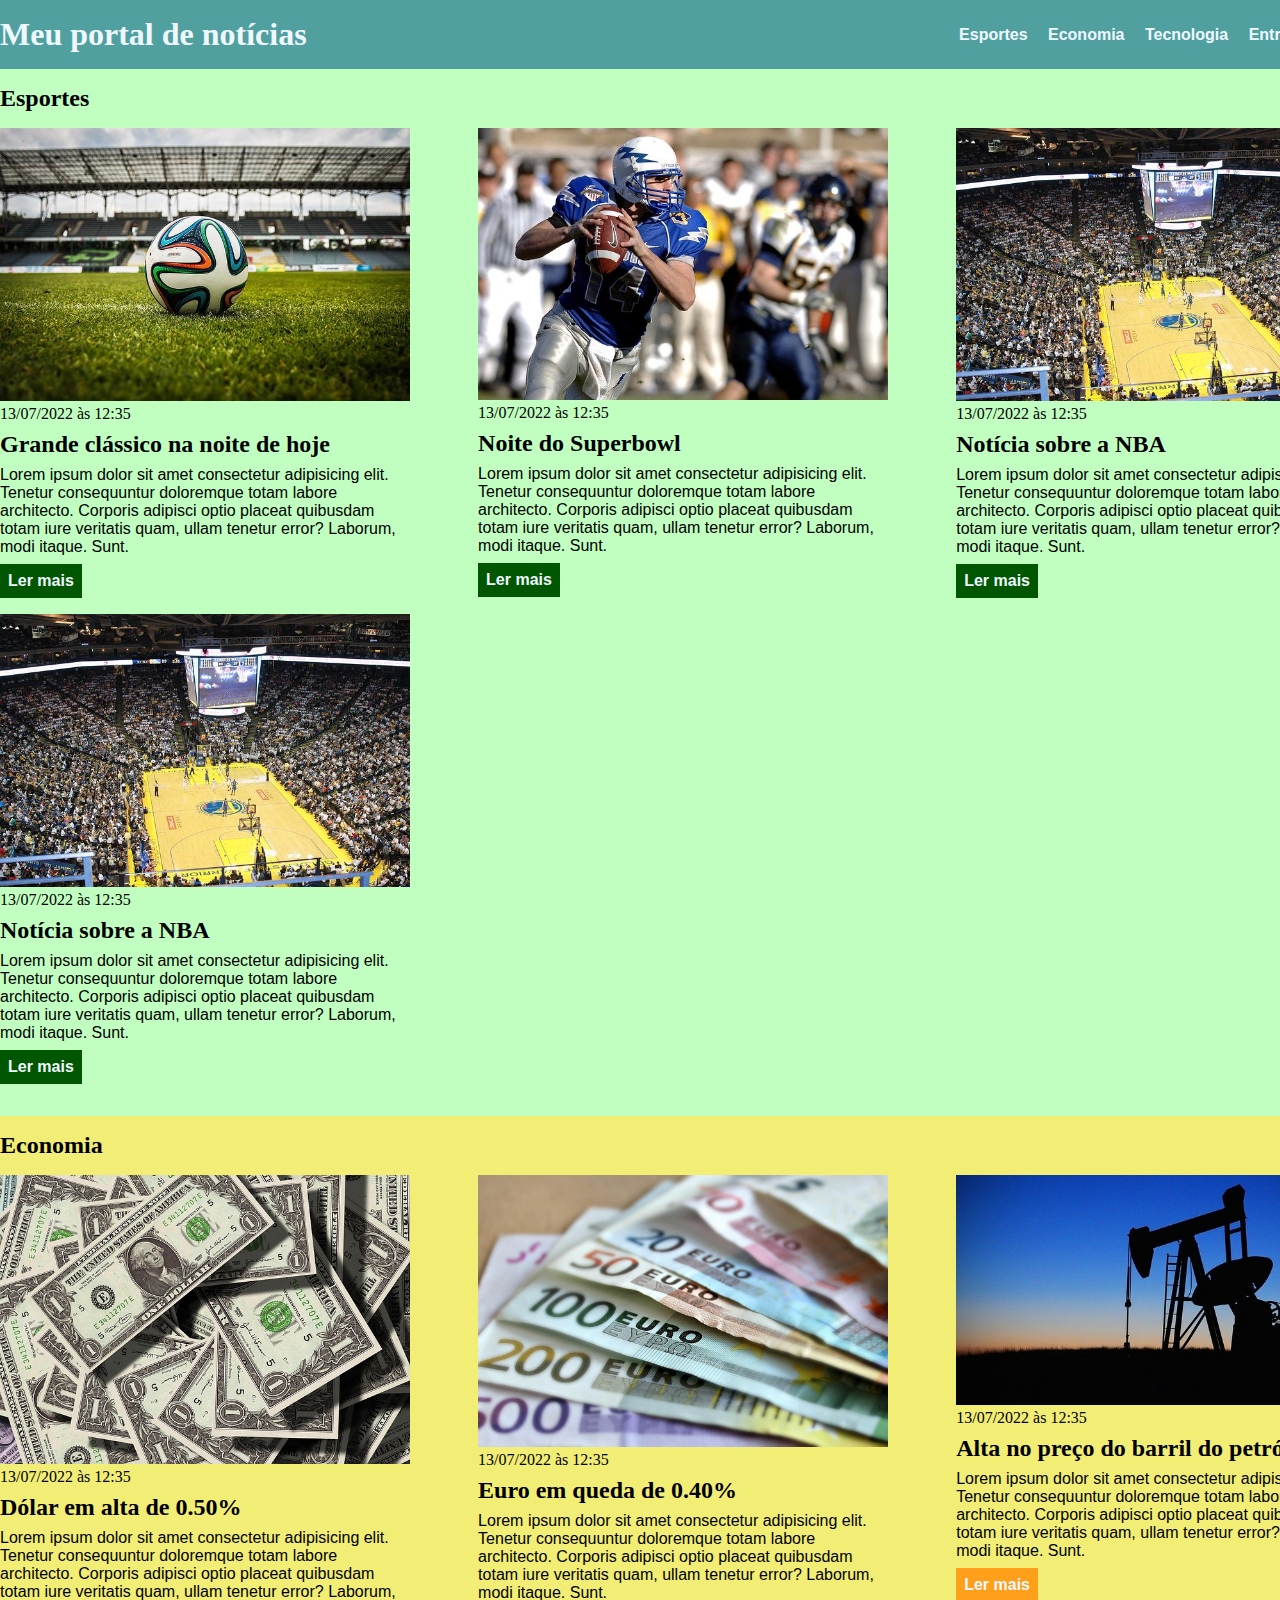
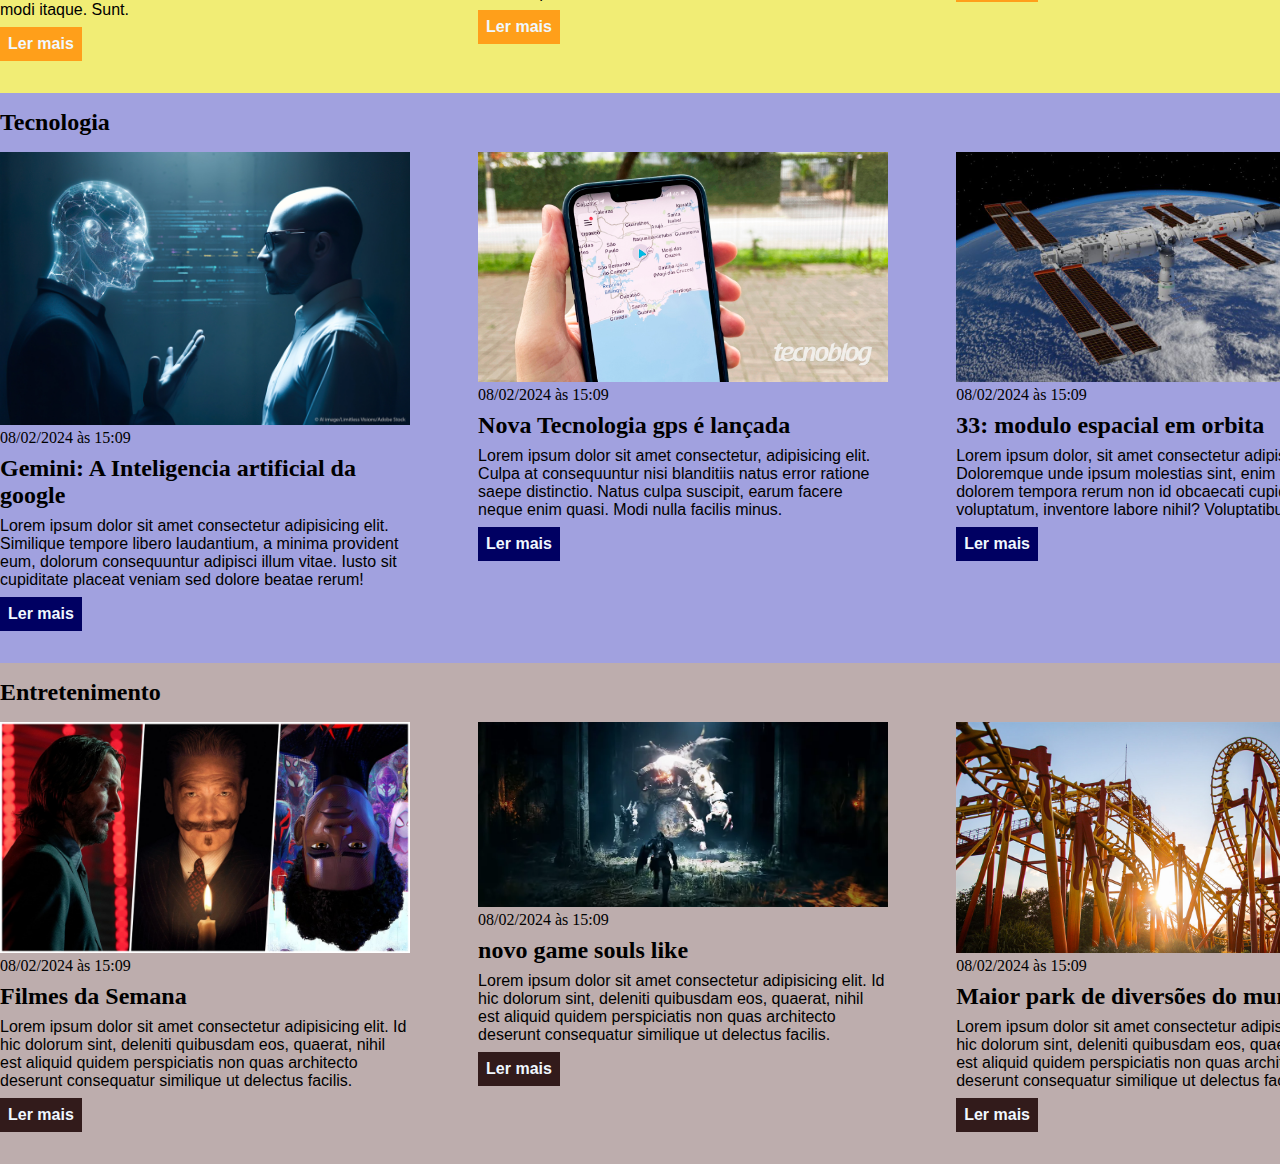
<file: css/index.html>
<!DOCTYPE html>
    <html lang="pt-BR">
    <head>
        <meta charset="UTF-8">
        <meta http-equiv="X-UA-Compatible" content="IE=edge">
        <meta name="viewport" content="width=device-width, initial-scale=1.0">
        <title>Meu portal de notícias</title>
        <link rel="stylesheet" href="pratica_css.css" />
    </head>
    <body>
        <header>
        <div class="container">  
            <h1>Meu portal de notícias</h1>
            <nav>
                <ul>
                    <li>
                        <a href="#sports" title="Ir para a seção de esportes">Esportes</a>
                    </li>
                    <li>
                        <a href="#economy" title="Ir para a seção de notícias">Economia</a>
                    </li>
                    <li>
                        <a href="#tec" title="Ir para a seção de notícias">Tecnologia</a>
                    </li>
                    <li>
                        <a href="#entretenimento" title="Ir para a seção de notícias">Entretenimento</a>
                    </li>
                </ul>
            </nav>
        </div>
        </header>
        <section id="sports">
        <div class="container">
            <h2>Esportes</h2>
        <div class="articles">
            <article>
                <img src="./imagens/futebol.jpg" alt="Bola de futebol no gramado" />
                <header>
                    <time class="creation-date">13/07/2022 às 12:35</time>
                </header>
                <h3>Grande clássico na noite de hoje</h3>
                <p>
                    Lorem ipsum dolor sit amet consectetur adipisicing elit. Tenetur consequuntur doloremque totam labore architecto. Corporis adipisci optio placeat quibusdam totam iure veritatis quam, ullam tenetur error? Laborum, modi itaque. Sunt.
                </p>
                <a href="#" title="Leia a notícia completa">Ler mais</a>
            </article>
            <article>
                <img src="./imagens/futebol-americano.jpg" alt="Jogador de futebol americano correndo com a bola na mão" />
                <header>
                    <time class="creation-date">13/07/2022 às 12:35</time>
                </header>
                <h3>Noite do Superbowl</h3>
                <p>
                    Lorem ipsum dolor sit amet consectetur adipisicing elit. Tenetur consequuntur doloremque totam labore architecto. Corporis adipisci optio placeat quibusdam totam iure veritatis quam, ullam tenetur error? Laborum, modi itaque. Sunt.
                </p>
                <a href="#" title="Leia a notícia completa">Ler mais</a>
            </article>
            <article>
                <img src="./imagens/basquete.jpg" title="Vista aérea de uma quadra de basquete" />
                <header>
                    <time class="creation-date">13/07/2022 às 12:35</time>
                </header>
                <h3>Notícia sobre a NBA</h3>
                <p>
                    Lorem ipsum dolor sit amet consectetur adipisicing elit. Tenetur consequuntur doloremque totam labore architecto. Corporis adipisci optio placeat quibusdam totam iure veritatis quam, ullam tenetur error? Laborum, modi itaque. Sunt.
                </p>
                <a href="#" title="Leia a notícia completa">Ler mais</a>
            </article>
            <article>
                <img src="./imagens/basquete.jpg" title="Vista aérea de uma quadra de basquete" />
                <header>
                    <time class="creation-date">13/07/2022 às 12:35</time>
                </header>
                <h3>Notícia sobre a NBA</h3>
                <p>
                    Lorem ipsum dolor sit amet consectetur adipisicing elit. Tenetur consequuntur doloremque totam labore architecto. Corporis adipisci optio placeat quibusdam totam iure veritatis quam, ullam tenetur error? Laborum, modi itaque. Sunt.
                </p>
                <a href="#" title="Leia a notícia completa">Ler mais</a>
            </article>
        </div>
        </div>
        </section>
        <section id="economy">
        <div class="container"> <h2>Economia</h2>
        <div class="articles">
            <article>
                <img src="./imagens/dolares.jpg" alt="Muitos dólares" />
                <header>
                    <time class="creation-date">13/07/2022 às 12:35</time>
                </header>
                <h3>Dólar em alta de 0.50%</h3>
                <p>
                    Lorem ipsum dolor sit amet consectetur adipisicing elit. Tenetur consequuntur doloremque totam labore architecto. Corporis adipisci optio placeat quibusdam totam iure veritatis quam, ullam tenetur error? Laborum, modi itaque. Sunt.
                </p>
                <a href="#" title="Leia a notícia completa">Ler mais</a>
            </article>
            <article>
                <img src="./imagens/euro.jpg" alt="Várias notas de euro" />
                <header>
                    <time class="creation-date">13/07/2022 às 12:35</time>
                </header>
                <h3>Euro em queda de 0.40%</h3>
                <p>
                    Lorem ipsum dolor sit amet consectetur adipisicing elit. Tenetur consequuntur doloremque totam labore architecto. Corporis adipisci optio placeat quibusdam totam iure veritatis quam, ullam tenetur error? Laborum, modi itaque. Sunt.
                </p>
                <a href="#" title="Leia a notícia completa">Ler mais</a>
            </article>
            <article>
                <img src="./imagens/petroleo.jpg" alt="Extração de petróleo" />
                <header>
                    <time class="creation-date">13/07/2022 às 12:35</time>
                </header>
                <h3>Alta no preço do barril do petróleo</h3>
                <p>
                    Lorem ipsum dolor sit amet consectetur adipisicing elit. Tenetur consequuntur doloremque totam labore architecto. Corporis adipisci optio placeat quibusdam totam iure veritatis quam, ullam tenetur error? Laborum, modi itaque. Sunt.
                </p>
                <a href="#" title="Leia a notícia completa">Ler mais</a>
            </article>
        </div>
        </div>
        </section>
        <section id="tec">
        <div class="container"><h2>Tecnologia</h2>
            <div class="articles">
                
                <article>
                    <img src="imagens/ia.jpg" alt="Inteligencia artificial">
                    <header>
                        <time>08/02/2024 às 15:09</time>
                    </header>
                    <h3>Gemini: A Inteligencia artificial da google</h3>
                <p>
                        Lorem ipsum dolor sit amet consectetur adipisicing elit. Similique tempore libero laudantium, a minima provident eum, dolorum consequuntur adipisci illum vitae. Iusto sit cupiditate placeat veniam sed dolore beatae rerum!
                    </p>
                    <a href="#" title="leia a noticia completa">Ler mais</a>
            </article>
            <article>
                <img src="imagens/gps-celular.jpg" alt="tecnologia gps">
                <header>
                    <time>08/02/2024 às 15:09</time>
                </header>
                <h3>Nova Tecnologia gps é lançada</h3>
                <p>
                    Lorem ipsum dolor sit amet consectetur, adipisicing elit. Culpa at consequuntur nisi blanditiis natus error ratione saepe distinctio. Natus culpa suscipit, earum facere neque enim quasi. Modi nulla facilis minus.
                </p>
                <a href="#" title="leia a noticia completa">Ler mais</a>
            </article>
            <article>
                <img src="imagens/Modulo espacial.jpeg" alt="Modulo espacial">
                <header>
                    <time>08/02/2024 às 15:09</time>
                </header>
                <h3>33: modulo espacial em orbita</h3>
                <p>Lorem ipsum dolor, sit amet consectetur adipisicing elit. Doloremque unde ipsum molestias sint, enim neque eos dolorem tempora rerum non id obcaecati cupiditate et voluptatum, inventore labore nihil? Voluptatibus, non?</p>
                <a href="#" title="leia a noticia completa">Ler mais</a>
            </article>
            </div>
            </div>
        </section>
        <section id="entretenimento">
            <div class="container"><h2>Entretenimento</h2>
               <div class="articles">
                <article>
                    <img src="imagens/filmes.webp" alt="Filmes da semana">
                    <header>
                        <time>08/02/2024 às 15:09</time>
                    </header>
                    <h3>Filmes da Semana</h3>
                    <p>Lorem ipsum dolor sit amet consectetur adipisicing elit. Id hic dolorum sint, deleniti quibusdam eos, quaerat, nihil est aliquid quidem perspiciatis non quas architecto deserunt consequatur similique ut delectus facilis.</p>
                    <a href="#" title="leia a noticia completa">Ler mais</a>
                </article>
                <article>
                    <img src="imagens/souls like.webp" alt="Souls like">
                    <header>
                        <time>08/02/2024 às 15:09</time>
                    </header>
                    <h3>novo game souls like</h3>
                    <p>Lorem ipsum dolor sit amet consectetur adipisicing elit. Id hic dolorum sint, deleniti quibusdam eos, quaerat, nihil est aliquid quidem perspiciatis non quas architecto deserunt consequatur similique ut delectus facilis.</p>
                    <a href="#" title="leia a noticia completa">Ler mais</a>
                </article>
                <article>
                    <img src="imagens/parque.jpg" alt="Park de diversoes">
                    <header>
                        <time>08/02/2024 às 15:09</time>
                    </header>
                    <h3>Maior park de diversões do mundo</h3>
                    <p>Lorem ipsum dolor sit amet consectetur adipisicing elit. Id hic dolorum sint, deleniti quibusdam eos, quaerat, nihil est aliquid quidem perspiciatis non quas architecto deserunt consequatur similique ut delectus facilis.</p>
                    <a href="#" title="leia a noticia completa">Ler mais</a>
                </article>
               </div></div>
        </section>
    </body>

    </html>
</file>
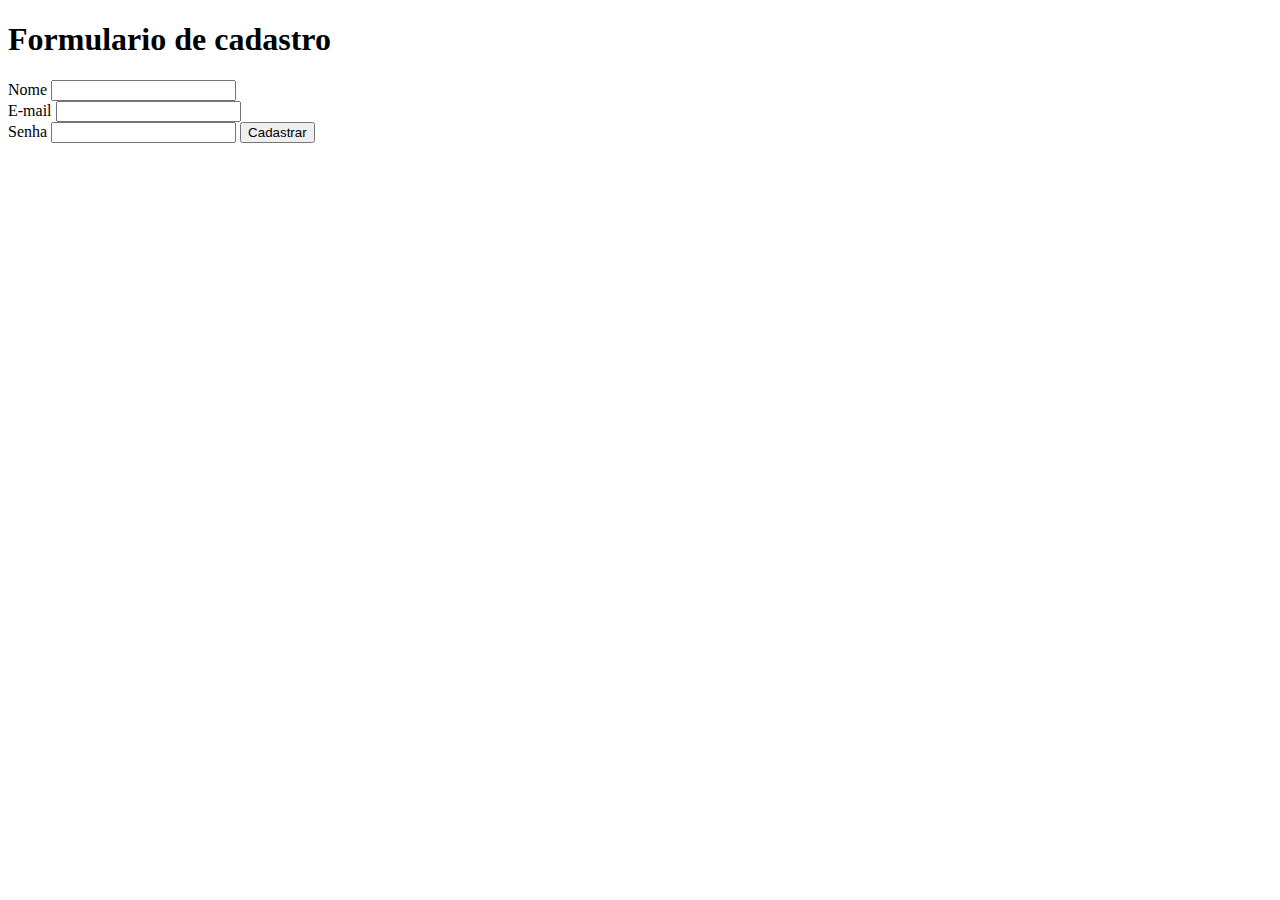
<file: form.html>
<!DOCTYPE html>
<html lang="en">
<head>
    <meta charset="UTF-8">
    <meta name="viewport" content="width=device-width, initial-scale=1.0">
    <title>Formulario</title>
</head>
<body>
    <form>
        <h1><b>Formulario de cadastro</b></h1>
        <label for="Nome">Nome</label>
        <input type="text" id="Nome">
        <br>
        <label for="E-mail">E-mail</label>
        <input type="E-mail" id="E-mail">
        <br>
        <label for="password">Senha</label>
        <input type="password" id="password">  
        <button type="submit">Cadastrar</button>
        

    </form>
</body>
</html>
</file>
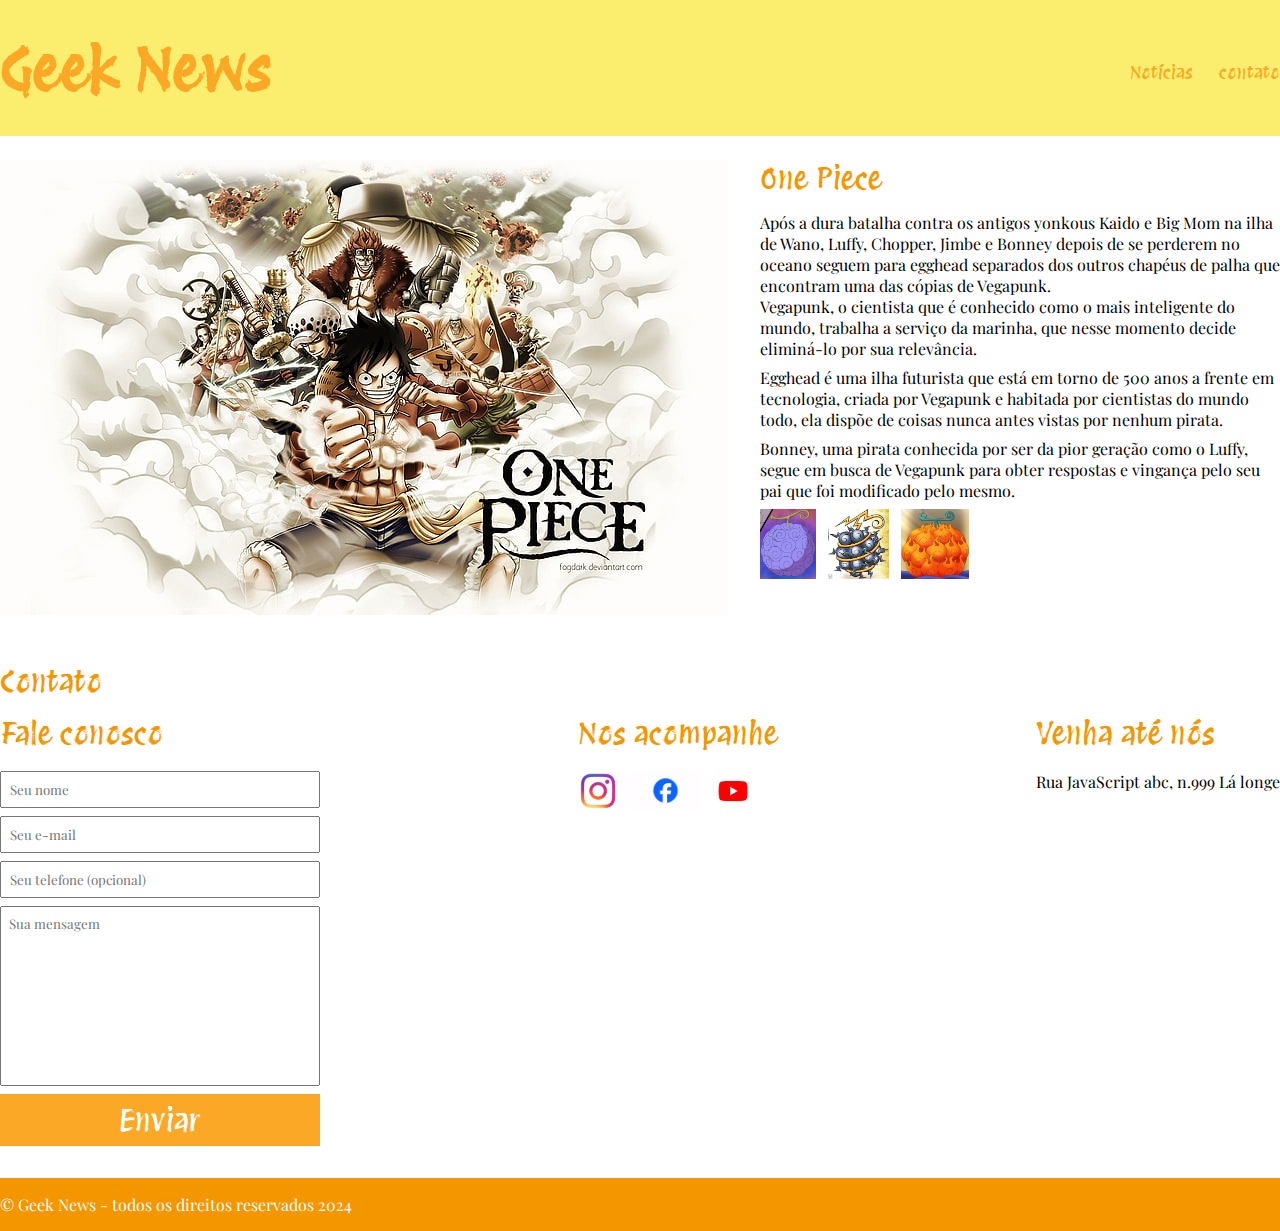
<file: geek_news/Geek News.html>
<!DOCTYPE html>
    <html lang="en">
    <head>
        <meta charset="UTF-8">
        <meta name="viewport" content="width=device-width, initial-scale=1.0">
        <link rel="stylesheet" href="Geek News.css">      
        <link rel="preconnect" href="https://fonts.googleapis.com">
<link rel="preconnect" href="https://fonts.gstatic.com" crossorigin>
<link href="https://fonts.googleapis.com/css2?family=Protest+Revolution&display=swap" rel="stylesheet">
<link rel="preconnect" href="https://fonts.googleapis.com">
<link rel="preconnect" href="https://fonts.gstatic.com" crossorigin>
<link href="https://fonts.googleapis.com/css2?family=Noto+Sans+Lepcha&family=Playfair+Display:ital,wght@0,400..900;1,400..900&family=Protest+Revolution&display=swap" rel="stylesheet">

        <title>Geek News</title>

    </head>
    <body>
        <header>
            <div class="container">
            <h1>Geek News</h1>
            <nav>
                <ul>
                    <li><a href="#news">Notícias</a></li>
                    <li><a href="#contact">contato</a></li>
                </ul>
            </nav>
            </div>
    </header>   
            <section id="news">
                <div class="container">
                    <img class="one" src="anime-one-piece-brook-one-piece-franky-one-piece-wallpaper-preview.jpg" alt="One piece"/>
                    <div>
                        <h2>One Piece</h2>
                        <p>Após a dura batalha contra os antigos yonkous Kaido e Big Mom na ilha de Wano, Luffy, Chopper, Jimbe e Bonney depois de se perderem
                            no oceano seguem para egghead separados dos outros chapéus de palha que encontram uma das cópias de Vegapunk. <br>
                            Vegapunk, o cientista que é conhecido como o mais inteligente do mundo, trabalha a serviço da marinha, que nesse momento decide eliminá-lo por sua relevância. <br>
                        <p>Egghead é uma ilha futurista que está em torno de 500 anos a frente em tecnologia, criada por Vegapunk e habitada por cientistas do mundo todo,
                            ela dispõe de coisas nunca antes vistas por nenhum pirata.</p>
                        <p>Bonney, uma pirata conhecida por ser da pior geração como o Luffy, segue em busca de Vegapunk para obter respostas e vingança pelo seu pai que foi modificado pelo mesmo.
                        </p>
                        <ul class="akuma">
                            <li><img src="Gomu_Gomu_no_Mi_Infobox.webp" alt="Chapeus de palha"></li>
                            <li><img src="Jiki_Jiki_no_Mi_Infobox.webp" alt="Chapeus de palha"></li>
                            <li><img src="Mera_Mera_no_Mi_Infobox.webp" alt="Chapeus de palha"></li>
                        </ul>
                    </div>
                </div>
            </section>
    <section id="contact">
        <div class="container">
            <h2>Contato</h2>
        <div class="contact-methods">
            <div>
                <h3>Fale conosco</h3>
                <form>
                    <input type="text" placeholder="Seu nome" required>
                    <input type="email" placeholder="Seu e-mail" required>
                    <input type="tel" placeholder="Seu telefone (opcional)">
                    <textarea placeholder="Sua mensagem" required></textarea>
                    <button type="submit">Enviar</button>
                </form>
            </div>
            <div class="social-links">
                <h3>Nos acompanhe</h3>
                <ul>
                    <li>
                        <a href="https://www.instagram.com" title="Sigan-nos">
                            <img src="Insta.jpeg" alt="Instagram">
                        </a>
                    </li>
                    <li>
                        <a href="https://www.facebook.com" title="Sigan-nos">
                            <img src="facebook-logo.png" alt="Facebook">
                        </a>
                    </li>
                    <li>
                        <a href="https://www.youtube.com" title="Sigan-nos">
                            <img src="youtube.jpg" alt="Youtube">
                        </a>
                    </li>
                </ul>
            </div>
            <div>
                <h3>Venha até nós</h3>
                <p>Rua JavaScript abc, n.999 Lá longe</p>
            </div>
        </div>
        </div>
    </section>
    <footer>
        <div class="container">
            <p>
                &copy; Geek News - todos os direitos reservados 2024
            </p>



        </div>
    </footer>

        </body>
    </html>
</file>
<file: css/pratica_css.css>
*{
    box-sizing: border-box;
    margin: 0px; 
    padding: 0px;
    
}

body > header{
    background-color: rgb(81, 160, 160);
    padding: 16px 0;
    color: aliceblue;
}
header .container{
    display: flex;
    align-items: center;
    justify-content: space-between;
}

header li{
    display: inline;
    margin-left: 16px;
    font-family: Arial, Helvetica, sans-serif;
    font-weight: bold;
}

header li a {
    color: aliceblue;
    text-decoration: none;
}

.articles article p,
.articles article a {
    font-family: Arial, Helvetica, sans-serif;
}

.container{
    width: 1366px; 
    margin: 0 auto;
}

.articles{
    display: flex;
    flex-wrap: wrap;
    justify-content: space-between;
}

.articles article img{
    width: 100%;
}

.articles article{ 
    width: 30%;
}

section{
    padding: 16px 0;
}

section h2,
.articles article{
    margin-bottom: 16px;    
}

.articles article h3{
    margin-top: 8px;
    margin-bottom: 8px;
    font-size: 24px;
}

.articles article h2{
    font-size: 32px;
}

.articles article a {
    background-color: blue;
    color: aliceblue;
    padding: 8px;
    display: inline-block;
    text-decoration: none;
    font-weight: bold;
    margin-top: 8px;
}
.articles article a:hover{
    text-decoration: underline;
}

#sports{
    background-color: rgba(0, 255, 0, 0.248);
}

#sports .articles article a {
    background-color: rgb(1, 86, 1);
}

#economy{
    background-color: #f1ed75;
}

#economy .articles article a {
    background-color: #ff9f1a;
}

#tec{
    background-color: rgba(113, 113, 206, 0.664);
}

#tec .articles article a{
    background-color: rgb(0, 0, 98);
}

#entretenimento{
    background-color: rgba(124, 93, 93, 0.505);
}

#entretenimento .articles article a {
    background-color: rgb(50, 27, 27);
}
</file>
<file: geek_news/Geek News.css>
*{box-sizing: border-box;
        margin: 0;  
        padding: 0;
        }   

    header{
        padding: 32px 0;
        background-color: rgba(250, 232, 64, 0.756);
        }

        header,
        section h2,
        section h3,
        form button{
        font-family: "Protest Revolution", sans-serif;
        font-size: 30px;
        font-weight: normal;
        }
    
    section h2{
        color:  rgb(244, 150, 0);
    }

    header .container,
    section .container{
        display: flex;
        align-items: center;
        justify-content: space-between;
    }
    
    header nav li {
        display: inline;
        margin-left: 18px;
        font-size: 18px;
    }

    header li a,
    header h1 {
        text-decoration: none;
        color: rgb(250, 168, 37);

    }
.container{
    max-width: 1366px;
    width: 100%;
    margin: 0 auto;
}

body,
input,
textarea{
    font-family: "Playfair Display", serif;
}

.akuma img{
    height: 70px;
    margin-right: 8px;
}

.akuma li{
    display: inline;
}

section .container{
    align-items: flex-start;
}

section{
    padding: 24px 0;
}

section h2{
    margin-bottom: 16px;
}

section p{
    margin-bottom: 8px;
}

.one{
    margin-right: 32px;
}


.social-links img{
    height: 40px;
}

.social-links li{
    display: inline;
    margin-right: 8px;
}

.social-links li a{
    text-decoration: none;
}

#contact .container{
    display: block;
}

.contact-methods{
    display: flex;
    justify-content: space-between;
}
form input,
form textarea,
form button{
    display: block;
    width: 320px;
    margin-bottom: 8px;
    padding: 8px;
}

textarea{
    resize: none;
    height: 180px;
}

section h3{
    margin-bottom: 20px;
    color:  rgb(244, 150, 0);
}

form button{
    background-color: rgb(250, 168, 37) ;
    color: rgb(255, 255, 255);
    border: none;
    cursor: pointer;
}

form button:hover{
    background-color: rgb(251, 198, 114);
}

input:focus, textarea:focus{
    outline-color: rgb(244, 150, 0);
}


footer{
    background-color: rgb(244, 150, 0);
    color: #fff;
    padding: 16px 0;
}
</file>
